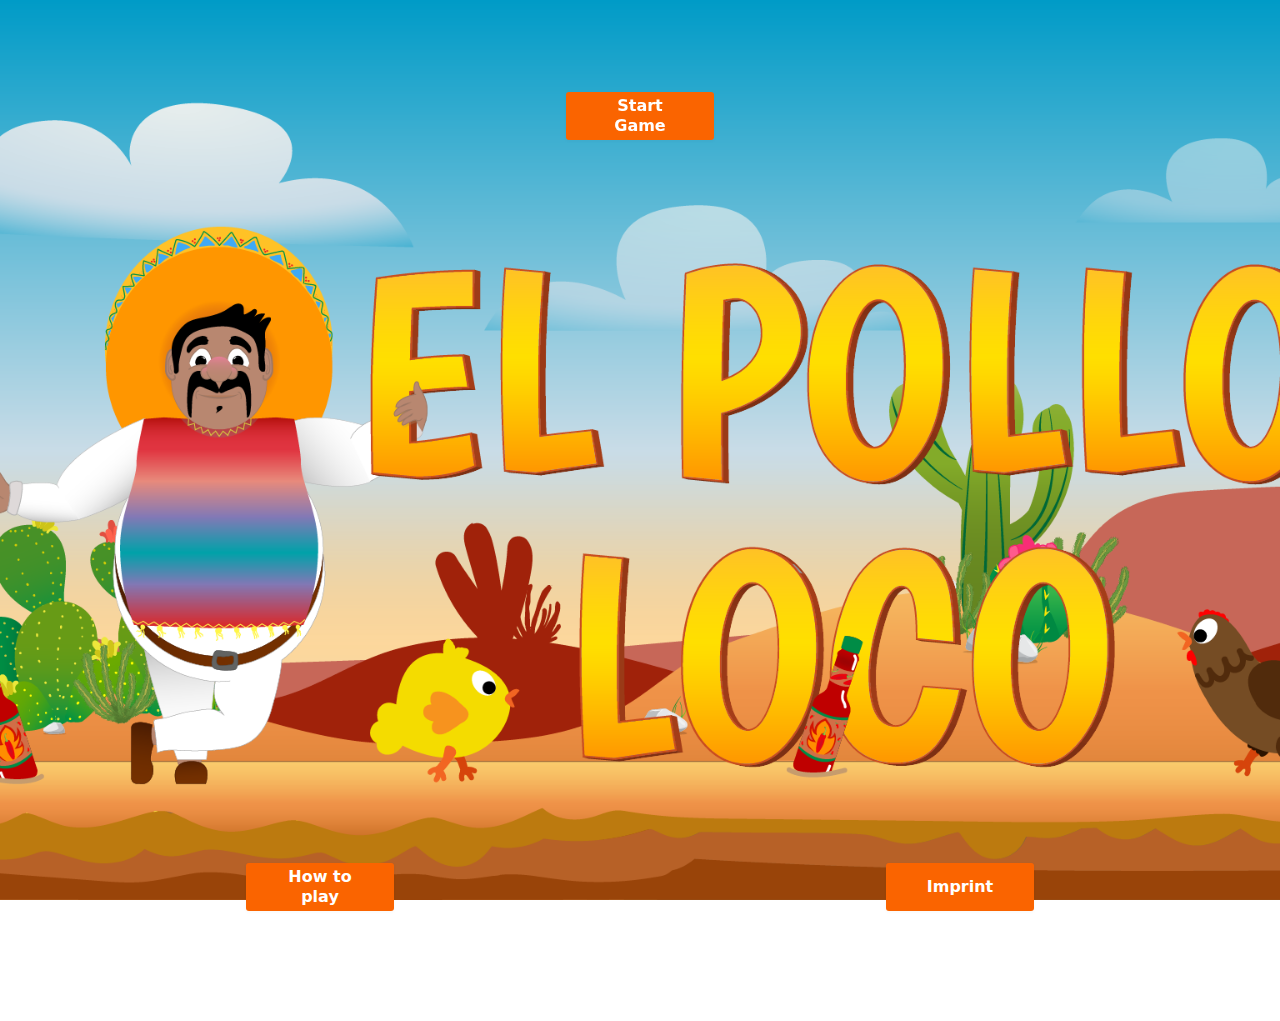
<file: index.html>
<!DOCTYPE html>
<html translate="no" lang="en">

<head>
    <meta charset="UTF-8">
    <meta http-equiv="X-UA-Compatible" content="IE=edge">
    <meta name="viewport" content="width=device-width, initial-scale=1.0">
    <title>El Pollo Loco</title>

    <style>
        @font-face {
            font-family: 'zabars';
            src: url('./assets/fonts/zabars.ttf') format('truetype');
        }
    </style>

    <link rel="stylesheet" href="./css/style.css">
    <link rel="stylesheet" href="./css/buttons.css">
    <link rel="stylesheet" href="./css/responsive.css">
    <link rel="shortcut icon" href="./assets/img/favicon/favicon.png" type="image/x-icon">

    <script src="./classes/world.class.js"></script>
    <script src="./classes/collisions.class.js"></script>
    <script src="./classes/hit-manager.class.js"></script>
    <script src="./classes/object-manager.class.js"></script>
    <script src="./classes/drawable-object.class.js"></script>
    <script src="./classes/movable-object.class.js"></script>
    <script src="./classes/keyboard.class.js"></script>
    <script src="./classes/cloud.class.js"></script>
    <script src="./classes/character.class.js"></script>
    <script src="./classes/background-object.class.js"></script>
    <script src="./classes/chicken-big.class.js"></script>
    <script src="./classes/chicken-small.class.js"></script>
    <script src="./classes/bottle.class.js"></script>
    <script src="./classes/coin.class.js"></script>
    <script src="./classes/level.class.js"></script>
    <script src="./classes/endboss.class.js"></script>
    <script src="./classes/statusbar-main.class.js"></script>
    <script src="./classes/statusbar-health.class.js"></script>
    <script src="./classes/statusbar-coin.class.js"></script>
    <script src="./classes/statusbar-bottle.class.js"></script>
    <script src="./classes/statusbar-endboss.class.js"></script>
    <script src="./classes/throwable-object.class.js"></script>
    <script src="./classes/audio-manager.class.js"></script>
    <script src="./js/sounds.js"></script>
    <script src="./js/sound-settings.js"></script>
    <script src="./js/fullscreen-display-settings.js"></script>
    <script src="./js/mobile-display-settings.js"></script>
    <script src="./js/display-settings.js"></script>
    <script src="./js/control-settings.js"></script>
    <script src="./levels/level1.js"></script>
    <script src="./js/game.js"></script>
</head>

<body onload="init()">
    <h1 id="epl-headline" class="epl-headline">El Pollo Loco</h1>

    <canvas id="canvas" class="canvas" width="720" height="480"></canvas>
    <div id="start-screen" class="start-screen">
        <img src="./assets/img/9_intro_outro_screens/start/startscreen_1.png" alt="startscreen-img" id="start-img"
            class="startscreen-img">
        <div class="start-btn">
            <button onclick="startGame()" id="start-btn" class="startscreen-btns">Start Game</button>
        </div>

        <div id="icon-main-con" class="icon-main-con">
            <img id="fullscreen-icon" src="./assets/img/icons/enter-fullscreen.svg" alt="fullscreen-icon"
                onclick="enterCanvasFullscreen()" class="fullscreen-btn">

            <img id="exit-fullscreen-icon" src="./assets/img/icons/exit-fullscreen.svg" alt="exit-fullscreen-icon"
                onclick="exitCanvasFullscreen()" class="fullscreen-btn d-none">

            <img onclick="muteAllSounds()" id="volume-btn" src="./assets/img/icons/volume-high-solid.svg"
                alt="volume-high-icon" class="volume-buttons-startscreen">

            <img onclick="playAllSounds()" id="mute-btn" src="./assets/img/icons/volume-xmark-solid.svg"
                alt="volume-muted-icon" class="volume-buttons-startscreen">
        </div>

        <div id="info-btns" class="info-btns">
            <button onclick="showHowToPlay()" id="how-to-play-btn" class="startscreen-btns">How to play</button>

            <button onclick="showImprint()" id="imprint-btn" class="startscreen-btns">Imprint</button>
        </div>
    </div>

    <div id="how-to-play-screen" class="info-screen">
        <img class="how-to-play-bgr" src="./assets/img/5_background/first_half_background.png" alt="game-bgr">
        <div class="close-btn-con-main">
            <button onclick="closeHowToPlay()" id="close-howtoplay-btn"
                class="startscreen-btns close-btn-how-to-play">Close</button>
        </div>
        <div class="how-to-play-main-con">
            <div>
                <h2>Instructions</h2>
                Jump on chickens or collect bottles and throw them on chickens to kill them.<br>
                You can also collect
                coins and use them to buy bottles. You have to kill the Endboss with your bottles to win the
                Game. Good luck!
            </div>
            <div>
                <h2 class="controls-headline">Controls</h2>
                <div>
                    <span>▶️</span> Press arrow right to walk right<br>
                    <span>◀️</span> Press arrow left to walk left<br>
                    <span>⏹️</span> Press spacebar to jump<br>
                    <span>🎯</span> Press D to throw bottle<br>
                    <span>🍾</span> Press F to buy bottle<br>
                </div>
            </div>
        </div>
        <img class="how-to-play-img" src="./assets/img/instruction-keyboard.png" alt="keyboard-img">
    </div>
    <div id="legal-notice-main-con" class="legal-notice-main-con">
        <div class="close-btn-con-main-imprint">
            <button onclick="closeImprint()" id="close-howtoplay-btn"
                class="startscreen-btns close-btn-imprint">Close</button>
        </div>
        <div class="imprint-con">
            <h1 class="privacy-policy">Imprint</h1>
            <p class="privacy-policy">Joel Baig<br />
                Hansestraße 92<br />
                92<br />
                48282 Emsdetten</p>

            <h2 class="privacy-policy">Contact</h2>
            <p class="privacy-policy">Phone: 017631277596<br />
                E-Mail: ibaig@web.de</p>

            <p class="privacy-policy">Source: <a
                    href="https://www.e-recht24.de/impressum-generator.html">https://www.e-recht24.de/impressum-generator.html</a>
            </p>
            <br>
            <h1 class="privacy-policy">Privacy Policy</h1>
            <h2 class="privacy-policy">1. An Overview of Data Protection</h2>
            <h3 class="privacy-policy">General Information</h3>
            <p class="privacy-policy">The following information provides a simple overview of what happens to your
                personal data when you visit
                this website. Personal data is any data by which you can be personally identified. Detailed information
                on
                the subject of data protection can be found in our privacy policy listed below.</p>
            <h3 class="privacy-policy">Data Collection on this Website</h3>
            <h4 class="privacy-policy">Who is responsible for data collection on this website?</h4>
            <p class="privacy-policy">The data processing on this website is carried out by the website operator. The
                operator's contact
                details
                can be found in the section “Notice regarding the responsible party” in this privacy policy.</p>
            <h4 class="privacy-policy">How do we collect your data?</h4>
            <p class="privacy-policy">Your data is collected, firstly, when you provide it to us. This can, for example,
                be data you enter into
                a
                contact form.</p>
            <p class="privacy-policy">Other data is automatically collected or gathered with your consent when you visit
                the website via our IT
                systems. This mainly includes technical data (e.g., internet browser, operating system, or time of page
                access). The collection of this data occurs automatically as soon as you access this website.</p>
            <h4 class="privacy-policy">What do we use your data for?</h4>
            <p class="privacy-policy">Part of the data is collected to ensure the error-free provision of the website.
                Other data may be used
                to
                analyze your user behavior. If contracts are concluded or initiated via the website, the data you
                transmit
                will also be processed for contract offers, orders, or other inquiries.</p>
            <h4 class="privacy-policy">What rights do you have regarding your data?</h4>
            <p class="privacy-policy">You have the right to receive information about the origin, recipient, and purpose
                of your stored
                personal
                data free of charge at any time. You also have the right to request the correction or deletion of this
                data.
                If you have given your consent to data processing, you can revoke this consent at any time for the
                future.
                Additionally, you have the right to request the restriction of the processing of your personal data
                under
                certain circumstances. Furthermore, you have the right to lodge a complaint with the competent
                supervisory
                authority.</p>
            <p class="privacy-policy">If you have any questions about data protection, you can contact us at any time.
            </p>
            <h2 class="privacy-policy">2. Hosting</h2>
            <p class="privacy-policy">We host the content of our website with the following provider:</p>
            <h3 class="privacy-policy">External Hosting</h3>
            <p class="privacy-policy">This website is hosted externally. Personal data collected on this website is
                stored on the servers of
                the
                host(s). This may include IP addresses, contact inquiries, metadata, communication data, contract data,
                contact details, names, website access data, and other data generated via a website.</p>
            <p class="privacy-policy">External hosting is carried out for the purpose of fulfilling contracts with our
                potential and existing
                customers (Art. 6 (1) lit. b GDPR) and in the interest of a secure, fast, and efficient provision of our
                online offer by a professional provider (Art. 6 (1) lit. f GDPR). If corresponding consent has been
                requested, the processing takes place exclusively based on Art. 6 (1) lit. a GDPR and Section 25 (1)
                TDDG,
                insofar as the consent includes the storage of cookies or access to information in the user’s end device
                (e.g., device fingerprinting). Consent can be revoked at any time.</p>
            <p class="privacy-policy">Our host(s) will only process your data to the extent necessary to fulfill its
                performance obligations
                and
                follow our instructions regarding this data.</p>
            <p class="privacy-policy">We use the following host(s):</p>
            <p class="privacy-policy">[Name and full address of the host]</p>
            <h2 class="privacy-policy">3. General Information and Mandatory Information</h2>
            <h3 class="privacy-policy">Data Protection</h3>
            <p class="privacy-policy">The operators of these pages take the protection of your personal data very
                seriously. We treat your
                personal
                data confidentially and in accordance with statutory data protection regulations and this privacy
                policy.
            </p>
            <p class="privacy-policy">When you use this website, various personal data are collected. Personal data is
                data by which you can be
                personally identified. This privacy policy explains what data we collect and what we use it for. It also
                explains how and for what purpose this happens.</p>
            <p class="privacy-policy">We would like to point out that data transmission over the Internet (e.g., when
                communicating via email)
                can
                have security gaps. A complete protection of data against access by third parties is not possible.</p>
            <h3 class="privacy-policy">Notice regarding the responsible party</h3>
            <p class="privacy-policy">The responsible party for data processing on this website is:</p>
            <p class="privacy-policy">Joel Baig<br />
                Hansestraße 92<br />
                48282 Emsdetten</p>

            <p class="privacy-policy">Phone: 017631277596<br />
                Email: ibaig@web.de</p>
            <p class="privacy-policy">The responsible party is the natural or legal person who, alone or jointly with
                others, decides on the
                purposes and means of processing personal data (e.g., names, email addresses, etc.).</p>

            <h3 class="privacy-policy">Storage Duration</h3>
            <p class="privacy-policy">Unless a more specific storage period is stated within this privacy policy, your
                personal data will
                remain
                with us until the purpose for the data processing ceases to apply. If you submit a legitimate request
                for
                deletion or revoke your consent to data processing, your data will be deleted unless we have other
                legally
                permissible reasons for storing your personal data (e.g., retention periods under tax or commercial
                law); in
                the latter case, deletion takes place after these reasons no longer apply.</p>
            <h3 class="privacy-policy">General Information on the Legal Basis for Data Processing on this Website</h3>
            <p class="privacy-policy">If you have consented to data processing, we process your personal data based on
                Art. 6 (1) lit. a GDPR
                or
                Art. 9 (2) lit. a GDPR if special categories of data according to Art. 9 (1) GDPR are processed. In the
                event of express consent to the transfer of personal data to third countries, the data processing is
                additionally based on Art. 49 (1) lit. a GDPR. If you have consented to the storage of cookies or to
                access
                information in your end device (e.g., via device fingerprinting), the data processing is additionally
                based
                on Section 25 (1) TDDG. Consent can be revoked at any time. If your data is required to fulfill a
                contract
                or carry out pre-contractual measures, we process your data based on Art. 6 (1) lit. b GDPR.
                Furthermore, we
                process your data if it is necessary to fulfill a legal obligation based on Art. 6 (1) lit. c GDPR. The
                data
                processing may also be carried out based on our legitimate interest pursuant to Art. 6 (1) lit. f GDPR.
                The
                relevant legal basis in each individual case is explained in this privacy policy.</p>
            <h3 class="privacy-policy">Recipients of Personal Data</h3>
            <p class="privacy-policy">In the course of our business activities, we work with various external entities.
                In some cases, the
                transfer
                of personal data to these external parties is necessary. We only pass on personal data to external
                parties
                if this is necessary for contract fulfillment, if we are legally obliged to do so (e.g., transfer of
                data to
                tax authorities), if we have a legitimate interest pursuant to Art. 6 (1) lit. f GDPR, or if another
                legal
                basis permits data transfer. When using processors, we only pass on personal data to them based on a
                valid
                contract for order processing. In the case of joint processing, a joint processing agreement is
                concluded.
            </p>
            <h3 class="privacy-policy">Revocation of Your Consent to Data Processing</h3>
            <p class="privacy-policy">Many data processing operations are only possible with your explicit consent. You
                can revoke consent you
                have
                already given at any time. The legality of the data processing carried out up until the revocation
                remains
                unaffected by the revocation.</p>
            <h3 class="privacy-policy">Right to Object to Data Collection in Special Cases and to Direct Advertising
                (Art. 21 GDPR)</h3>
            <p class="privacy-policy">IF DATA PROCESSING IS CARRIED OUT BASED ON ART. 6 (1) LIT. E OR F GDPR, YOU HAVE
                THE RIGHT TO OBJECT TO
                THE
                PROCESSING OF YOUR PERSONAL DATA AT ANY TIME FOR REASONS ARISING FROM YOUR PARTICULAR SITUATION; THIS
                ALSO
                APPLIES TO PROFILING BASED ON THESE PROVISIONS. THE RESPECTIVE LEGAL BASIS ON WHICH A PROCESSING IS
                BASED
                CAN BE FOUND IN THIS PRIVACY POLICY. IF YOU OBJECT, WE WILL NO LONGER PROCESS YOUR AFFECTED PERSONAL
                DATA
                UNLESS WE CAN DEMONSTRATE COMPELLING LEGITIMATE GROUNDS FOR THE PROCESSING THAT OUTWEIGH YOUR INTERESTS,
                RIGHTS, AND FREEDOMS OR THE PROCESSING SERVES TO ASSERT, EXERCISE, OR DEFEND LEGAL CLAIMS (OBJECTION
                PURSUANT TO ART. 21 (1) GDPR).</p>
            <p class="privacy-policy">IF YOUR PERSONAL DATA IS PROCESSED FOR DIRECT ADVERTISING PURPOSES, YOU HAVE THE
                RIGHT TO OBJECT TO THE
                PROCESSING OF YOUR PERSONAL DATA FOR THE PURPOSE OF SUCH ADVERTISING AT ANY TIME; THIS ALSO APPLIES TO
                PROFILING INSOFAR AS IT IS ASSOCIATED WITH SUCH DIRECT ADVERTISING. IF YOU OBJECT, YOUR PERSONAL DATA
                WILL
                NO LONGER BE USED FOR DIRECT ADVERTISING PURPOSES (OBJECTION PURSUANT TO ART. 21 (2) GDPR).</p>
            <h3 class="privacy-policy">Right to Complain to the Competent Supervisory Authority</h3>
            <p class="privacy-policy">In the event of violations of the GDPR, data subjects have the right to lodge a
                complaint with a
                supervisory
                authority, in particular in the member state of their habitual residence, place of work, or the place of
                the
                alleged infringement. The right to lodge a complaint is without prejudice to any other administrative or
                judicial remedies.</p>
            <h3 class="privacy-policy">Right to Data Portability</h3>
            <p class="privacy-policy">You have the right to have data that we process automatically based on your
                consent or in fulfillment of
                a
                contract handed over to you or a third party in a commonly used, machine-readable format. If you request
                the
                direct transfer of the data to another responsible party, this will only take place if it is technically
                feasible.</p>
            <h3 class="privacy-policy">Information, Correction, and Deletion</h3>
            <p class="privacy-policy">Within the framework of the applicable legal provisions, you have the right at any
                time to free
                information
                about your stored personal data, its origin, and recipient, the purpose of data processing, and, if
                applicable, a right to correction or deletion of this data. For this purpose and any further questions
                regarding personal data, you can contact us at any time.</p>
            <h3 class="privacy-policy">Right to Restriction of Processing</h3>
            <p class="privacy-policy">You have the right to request the restriction of the processing of your personal
                data. To do so, you can
                contact us at any time. The right to restriction of processing exists in the following cases:</p>
            <ul>
                <li>If you dispute the accuracy of your personal data stored by us, we usually need time to verify this.
                    For
                    the duration of the review, you have the right to request the restriction of the processing of your
                    personal data.</li>
                <li>If the processing of your personal data was/is unlawful, you can request the restriction of data
                    processing instead of deletion.</li>
                <li>If we no longer need your personal data, but you need it for the establishment, exercise, or defense
                    of
                    legal claims, you have the right to request the restriction of the processing of your personal data
                    instead of deletion.</li>
                <li>If you have filed an objection pursuant to Art. 21 (1) GDPR, a balance must be made between your
                    interests and ours. As long as it is not yet clear whose interests prevail, you have the right to
                    request the restriction of the processing of your personal data.</li>
            </ul>
            <p class="privacy-policy">If you have restricted the processing of your personal data, these data may only
                be processed – apart
                from
                their storage – with your consent or for the establishment, exercise, or defense of legal claims or for
                the
                protection of the rights of another natural or legal person or for reasons of significant public
                interest of
                the European Union or a member state.</p>
            <p class="privacy-policy">Source: <a href="https://www.e-recht24.de">https://www.e-recht24.de</a></p>
        </div>
    </div>
    <div id="game-won-screen" class="game-won-screen">
        <div class="game-over-main">
            <img id="game-won-bgr" class="endscreen-bgr" src="./assets/img/5_background/first_half_background.png"
                alt="game-over-bgr">
            <img id="wreath-img" class="wreath-img" src="./assets/img/9_intro_outro_screens/laurel_wreath.png"
                alt="laurel-wreath">
            <h1 id="win-headline" class="win-headline">You Win!</h1>

            <button id="restart-btn" onclick="restartGame()" class="restart-btn start">
                <img id="restart-img" class="restart-img" src="./assets/img/icons/restart.png" alt="restart-img">
                Play Again!
            </button>

            <button id="back-to-start-btn" class="back-to-start-btn">
                <img onclick="backToStartscreen()" id="back-to-start-img" class="back-to-start-img"
                    src="./assets/img/icons/replay.svg" alt="back-to-start-img">
                Back to start
            </button>
        </div>
    </div>

    <div id="game-over-screen" class="game-over-screen">
        <div class="game-over-main">
            <img id="game-over-bgr" class="endscreen-bgr" src="./assets/img/5_background/first_half_background.png"
                alt="game-over-bgr">
            <img id="game-over-img" class="game-over-img"
                src="./assets/img/9_intro_outro_screens/game_over/game%20over.png" alt="game-over-img">

            <button id="restart-btn" onclick="restartGame()" class="restart-btn start">
                <img id="restart-img" class="restart-img" src="./assets/img/icons/restart.png" alt="restart-img">
                Play Again!
            </button>

            <button id="back-to-start-btn" class="back-to-start-btn">
                <img onclick="backToStartscreen()" id="back-to-start-img" class="back-to-start-img"
                    src="./assets/img/icons/replay.svg" alt="back-to-start-img">
                Back to start
            </button>
        </div>
    </div>

    <div id="touch-controls" class="touch-controls" style="display: none;">
        <button class="touch-btn" ontouchstart="keyboard.LEFT = true" ontouchend="keyboard.LEFT = false">◀️</button>
        <button class="touch-btn" ontouchstart="keyboard.RIGHT = true" ontouchend="keyboard.RIGHT = false">▶️</button>
        <button class="touch-btn" ontouchstart="keyboard.SPACE = true" ontouchend="keyboard.SPACE = false">⬆️</button>
        <button class="touch-btn" ontouchstart="keyboard.D = true" ontouchend="keyboard.D = false">🎯</button>
        <button class="touch-btn" ontouchstart="keyboard.F = true" ontouchend="keyboard.F = false">🍾</button>
    </div>

    <div id="rotate-device-overlay" class="rotate-device-overlay">
        <p>🔄 Turn your device for the best experience</p>
    </div>
</body>

</html>
</file>
<file: css/style.css>
body {
    overflow: hidden;
    margin: 0;
    display: flex;
    flex-direction: column;
    justify-content: center;
    align-items: center;
    min-height: 100vh;
    background-image: url('../assets/img/desert_bgr.png');
    background-repeat: no-repeat;
    background-size: cover;
    background-position: center;
    font-family: 'zabars', Arial, Helvetica, sans-serif;
}

.wrapper {
    width: 100vw;
    height: 100vh;
    position: absolute;
    top: 0;
    bottom: 0;
    left: 0;
    right: 0;
    display: flex;
    justify-content: center;
    align-items: center;
}

.epl-headline {
    position: absolute;
    top: 30px;
}

h1 {
    position: absolute;
    top: 100px;
    font-size: 64px;
    letter-spacing: 3px;
    text-shadow: 2px, 2px, 8px rgba(0, 0, 0, 0.5);
}

.privacy-policy {
    position: unset;
}

h2 {
    font-size: 48px;
    margin-bottom: 10px;
}

p {
    font-size: 30px;
}

.d-none {
    display: none;
}

canvas {
    background-color: black;
    display: block;
}

.canvas-fullscreen {
    width: 100vw;
    height: 100vh;
    z-index: 1;
}

.start-fullscreen {
    width: 100vw !important;
    height: 100vh !important;
}

@media only screen and (max-width:720px) {
    canvas {
        width: 100%;
    }
}

@media only screen and (max-height:480px) {
    canvas {
        height: 100vh;
    }
}

.touch-btn {
    touch-action: manipulation; 
    user-select: none; 
    -webkit-user-select: none;
    -webkit-touch-callout: none; 
}

.start-screen {
    height: 480px;
    width: 720px;
    position: absolute;
    display: flex;
    align-items: center;
    justify-content: center;
    flex-direction: column;
}

.startscreen-img {
    width: 100%;
    height: 100%;
    object-fit: cover;
    position: absolute;
    top: 0;
    left: 0;
}

.info-screen {
    height: 480px;
    width: 720px;
    background-color: rgb(152, 61, 0);
    position: absolute;
    display: flex;
    align-items: center;
    flex-direction: column;
}

.info-img {
    width: 50px;
    height: 50px;
    position: relative;
    top: -230px;
}

.imprint-main-con {
    display: flex;
    justify-content: space-between;
    width: 500px;
    position: relative;
    bottom: 150px;
    margin-left: 50px;
}

.imprint-bgr {
    height: 480px;
    width: 720px;
}

.how-to-play-bgr {
    height: 480px;
    width: 720px;
}

.legal-notice-main-con {
    height: 480px;
    width: 720px;
    display: flex;
    flex-direction: column;
    align-items: center;
    margin: 32px;
    overflow-y: auto !important;
    max-height: 80vh;
    padding: 20px;
    background-image: url('../assets/img/5_background/first_half_background.png');
    background-size: cover;
    background-position: center;
}

.close-btn-con-main-imprint {
    position: fixed;
    top: 330px;
}

.close-btn-how-to-play {
    position: fixed;
    top: 130px;
}

.how-to-play-main-con {
    display: flex;
    flex-direction: column;
    font-size: 28px;
    margin-left: 24px;
    margin-right: 24px;
    position: relative;
    top: -450px;
}

.how-to-play-img {
    width: 200px;
    position: relative;
    top: -570px;
}

.win-headline-fullscreen {
    display: flex;
    position: fixed;
    top: 410px;
    font-size: 164px;
}

.game-won-screen {
    height: 480px;
    width: 720px;
    position: absolute;
    display: flex;
    align-items: center;
    justify-content: center;
    flex-direction: column;
}

.game-won-screen-fullscreen {
    height: 100vh;
    width: 100vw;
    position: absolute;
    display: flex;
    align-items: center;
    justify-content: center;
    flex-direction: column;
}

.game-over-screen {
    height: 480px;
    width: 720px;
    position: absolute;
    display: flex;
    align-items: center;
}

.game-over-screen-fullscreen {
    height: 100vh;
    width: 100vw;
    position: absolute;
    display: flex;
    align-items: center;
}

.endscreen-bgr {
    height: 480px;
    width: 720px;
}

.endscreen-bgr-fullscreen {
    height: 100vh;
    width: 100vw;
}

.game-over-img {
    height: 480px;
    width: 720px;
    position: fixed;
}

.game-over-img-fullscreen {
    height: 100vh;
    width: 100vw;
    position: fixed;
}

.wreath-img {
    height: 480px;
    width: 720px;
    position: fixed;
}

.wreath-img-fullscreen {
    height: 100vh;
    width: 100vw;
    position: fixed;
}

.restart-con {
    position: relative;
    top: 0;
    bottom: 0;
    left: 0;
    right: 0;
}

.restart-img {
    width: 78px;
    height: 78px;
}

.restart-img:hover {
    transform: translateY(-2px);
}

.ingame-pos {
    position: fixed;
    bottom: 430px;
    z-index: 1;
}

.rotate-device-overlay {
    position: fixed;
    top: 0;
    left: 0;
    width: 100%;
    height: 100%;
    background-color: rgba(0, 0, 0, 0.8);
    color: white;
    display: flex;
    justify-content: center;
    align-items: center;
    z-index: 9999;
    font-size: 2rem;
    text-align: center;
    display: none;
}

.rotate-device-overlay p {
    margin: 0;
}

.icon-main-con {
    display: flex;
    justify-content: space-between;
    position: relative;
    top: -210px;
    width: 80px;
}

.icon-main-con-fullscreen {
    display: flex;
    justify-content: space-between;
    position: relative;
    top: -575px;
    width: 80px;
}

.game-over-img-bgr-fullscreen,
.game-over-img-fullscreen {
    width: 100vw;
    height: 100vh;
    display: flex;
    align-items: center;
    justify-content: center;
}

.back-to-start-img {
    height: 48px;
    width: 48px;
    cursor: pointer;
}

.back-to-start-img:hover {
    transform: translateY(-2px);
}

.game-over-main {
    display: flex;
    align-items: center;
    flex-direction: column;
    position: absolute;
    top: 0;
    left: 0;
}
</file>
<file: css/buttons.css>
.info-btns {
    position: relative;
    top: 270px;
    display: flex;
    justify-content: space-around;
    width: 100%;
}

.info-btns-fullscreen {
    top: 450px !important;
}

.start-btn {
    width: 100%;
    display: flex;
    justify-content: center;
}

.startscreen-btns {
    width: 150px !important;
    height: 50px;
    position: relative;
    top: -109px;
    align-items: center;
    background-clip: padding-box;
    background-color: #fa6400;
    border: 1px solid transparent;
    border-radius: .25rem;
    box-shadow: rgba(0, 0, 0, 0.02) 0 1px 3px 0;
    box-sizing: border-box;
    color: #fff;
    cursor: pointer;
    display: inline-flex;
    font-family: system-ui, -apple-system, system-ui, "Helvetica Neue", Helvetica, Arial, sans-serif;
    font-size: 16px;
    font-weight: 600;
    justify-content: center;
    line-height: 1.25;
    margin: 0;
    min-height: 3rem;
    padding: calc(.875rem - 1px) calc(1.5rem - 1px);
    position: relative;
    text-decoration: none;
    transition: all 250ms;
    user-select: none;
    -webkit-user-select: none;
    touch-action: manipulation;
    vertical-align: baseline;
    width: auto;
    z-index: 1;
}

.startscreen-btns:focus {
    background-color: #fb8332;
    box-shadow: rgba(0, 0, 0, 0.1) 0 4px 12px;
}

.startscreen-btns:hover {
    background-color: #fbbd95;
    transform: translateY(-2px);
}

.startscreen-btns:active {
    background-color: #c85000;
    box-shadow: rgba(0, 0, 0, .06) 0 2px 4px;
    transform: translateY(0);
}

.startscreen-btns-fullscreen {
    top: -280px !important;
}

.close-btn-con-main {
    position: relative;
    top: -280px;
}

.close-btn-con {
    width: 100%;
    display: flex;
    justify-content: center;
}

.restart-btn {
    cursor: pointer;
    font-size: 18px;
    font-weight: 800;
    display: flex;
    align-items: center;
    flex-direction: column;
    display: flex;
    position: relative;
    top: -470px;
    border: none;
    background: none;
}

.restart-btn:hover {
    transform: translateY(-2px);
}

.restart-btn-fullscreen-game-over {
    cursor: pointer;
    font-size: 18px;
    font-weight: 800;
    display: flex;
    align-items: center;
    flex-direction: column;
    display: flex;
    position: fixed;
    top: 100px;
    border: none;
    background: none;
}

.touch-controls {
    position: absolute;
    bottom: 20px;
    left: 0;
    right: 0;
    display: flex;
    justify-content: space-around;
    z-index: 1000;
}

.touch-btn {
    width: 70px;
    height: 70px;
    border-radius: 50%;
    background-color: rgba(0, 0, 0, 0.5);
    color: white;
    border: none;
    font-size: 2rem;
    display: flex;
    justify-content: center;
    align-items: center;
    touch-action: manipulation;
}

.touch-btn:active {
    background-color: rgba(255, 255, 255, 0.7);
}

.fullscreen-btn {
    width: 32px;
    height: 32px;
    cursor: pointer;
    z-index: 1000;
}

.fullscreen-btn:hover {
    transform: translateY(-2px);
}

.volume-buttons-startscreen {
    width: 32px;
    cursor: pointer;
    z-index: 1;
}

.volume-buttons-startscreen:hover {
    transform: translateY(-2px);
}

.back-to-start-btn {
    position: relative;
    bottom: 231px;
    border-style: none;
    background: none;
    font-size: 18px;
    font-weight: 800;
    display: flex;
    align-items: center;
    flex-direction: column;
}

.back-to-start-btn-fullscreen {
    position: fixed;
    bottom: 130px;
    border-style: none;
    background: none;
    font-size: 18px;
    font-weight: 800;
    display: flex;
    align-items: center;
    flex-direction: column;
}
</file>
<file: css/responsive.css>
@media(max-width: 1400px) {
    h1 {
        display: none;
    }

    canvas {
        width: 100vw;
        height: 100vh;
    }

    .start-screen {
        width: 100vw;
        height: 100vh;
    }

    .startscreen-img {
        width: 100vw;
        height: 100vh;
    }

    .icon-main-con {
        top: -448px;
    }

    .endscreen-bgr {
        height: 100vh;
        width: 100vw;
    }

    .epl-headline {
        display: none;
    }

    .wreath-img {
        height: 100vh;
        width: 100vw;
    }

    .restart-btn {
        top: -1000px;
    }

    .back-to-start-btn {
        bottom: 290px;
    }

    .win-headline {
        display: flex;
        position: fixed;
        top: 200px;
        font-size: 164px;
    }

    .game-won-screen {
        width: 100vw;
        height: 100vh;
    }

    .game-over-screen {
        height: 100vh;
        width: 100vw;
    }

    .game-over-img {
        height: 100vh;
        width: 100vw;
    }

    .start-btn {
        position: fixed;
        top: 200px;
    }

    .info-btns {
        position: relative;
        top: 530px;
    }

    .info-screen {
        height: 100vh;
        width: 100vw;
    }

    .close-btn-con-main {
        top: -580px;
    }

    .close-btn-con-main-imprint {
        top: 130px;
    }

    .how-to-play-main-con {
        top: -650px;
        margin-left: 100px;
        font-size: 40px;
    }

    .imprint-bgr {
        height: 100vh;
        width: 100vw;
    }

    .legal-notice-main-con {
        height: 100vh;
        width: 100vw;
        max-height: 100vh;
        margin: 0;
    }

    .privacy-policy {
        padding: 20px;
        display: flex;
    }

    .how-to-play-bgr {
        height: 100vh;
        width: 100vw;
    }
}

@media(max-width: 1200px) {
    .info-btns {
        position: relative;
        top: 430px;
    }

    .how-to-play-main-con {
        font-size: 30px;
    }

    .how-to-play-img {
        top: -570px;
    }

    .close-btn-con-main {
        top: -500px;
    }

    .icon-main-con {
        top: -348px;
    }

    .restart-btn {
        top: -815px;
    }
}

@media(max-width: 1000px) {
    h1 {
        display: none;
    }

    canvas {
        width: 100vw;
        height: 100vh;
    }

    .info-btns {
        position: relative;
        top: 290px;
    }

    .start-btn {
        position: absolute;
        top: 180px;
    }

    .startscreen-btns {
        top: -130px;
        z-index: 1;
    }

    .volume-buttons-startscreen {
        bottom: 130px;
    }

    .volume-buttons-ingame {
        width: 32px;
        position: relative;
        bottom: 357px;
        right: 425px;
        cursor: pointer;
    }

    .restart-con {
        width: 100vw;
        height: 100vh;
    }

    .game-won-screen {
        width: 100vw;
        height: 100vh;
    }

    .game-over-screen {
        width: 100vw;
        height: 100vh;
    }

    .game-over-img {
        width: 100vw;
        height: 100vh;
    }

    .game-over-img-bgr {
        width: 100vw;
        height: 100vh;
    }

    .restart-img {
        top: -132px;
    }

    .win-headline {
        display: flex;
        position: fixed;
        top: 20px;
    }

    .wreath-img {
        height: 100vh;
        width: 100%;
        position: fixed;
    }

    .how-to-play-main-con {
        display: flex;
        flex-direction: column;
        font-size: 22px;
        margin-top: 20px;
        margin-left: 32px;
        margin-right: 32px;
        position: relative;
        top: -515px;
    }

    .how-to-play-img {
        top: -620px;
    }

    .info-img {
        width: 50px;
        height: 50px;
        position: relative;
        top: -250px;
    }

    .start-screen {
        width: 100vw;
        height: 100vh;
    }

    .startscreen-img {
        width: 100vw;
        height: 100vh;
    }

    .fullscreen-btn {
        top: -152px;
    }

    .info-screen {
        width: 100vw;
        height: 100vh;
    }

    .close-btn-how-to-play {
        top: -200px;
    }

    .close-btn-con-main {
        top: -220px;
    }

    .close-btn-con-main-imprint {
        top: 150px;
    }

    .icon-main-con {
        display: flex;
        justify-content: center;
        top: -165px;
    }

    .endscreen-bgr {
        width: 100vw;
        height: 100vh;
    }

    .back-to-start-btn {
        bottom: 231px;
    }

    .restart-btn {
        top: -431px;
    }
}

@media(max-width: 900px) {
    .info-btns {
        top: 280px;
    }

    .icon-main-con {
        top: -152px;
    }

    .restart-img {
        height: 70px;
        width: 70px;
    }

    .win-headline {
        position: fixed;
        top: 2px;
    }

    .close-btn-how-to-play {
        top: -185px;
    }

    .restart-btn {
        top: -409px;
    }

    .back-to-start-btn {
        bottom: 220px;
    }
}

@media(max-width: 850px) {
    .info-btns {
        top: 270px;
    }

    .volume-buttons-startscreen {
        bottom: 130px;
    }

    .how-to-play-main-con {
        top: -480px;
    }

    .how-to-play-img {
        top: -650px;
    }

    .restart-img {
        height: 60px;
        width: 60px;
    }

    .close-btn-con-main {
        top: -180px;
    }

    .start-btn {
        top: 170px;
    }

    .restart-btn {
        position: fixed;
        top: 20px;
    }

    .back-to-start-btn {
        bottom: 125px;
    }
}

@media(max-width: 670px) {
    .controls-headline {
        margin-bottom: 10px;
        margin-top: 10px;
    }

    .fullscreen-btn {
        top: -110px;
    }

    .volume-buttons-startscreen {
        bottom: 120px;
    }

    .startscreen-btns {
        top: -133px;
        z-index: 1;
    }

    .info-btns {
        position: relative;
        top: 245px;
    }

    .startscreen-img {
        width: 100vw;
        height: 100vh;
        object-fit: contain;
    }

    .close-btn-con-main {
        top: -230px;
    }

    .how-to-play-img {
        top: -580px;
    }

    .how-to-play-main-con {
        top: -456px;
    }

    .icon-main-con {
        top: -143px;
    }

    .restart-img {
        width: 50px;
        height: 50px;
    }

    .win-headline {
        font-size: 120px;
        top: 30px;
    }

    .start-btn {
        top: 185px;
    }

    .back-to-start-btn {
        bottom: 119px;
    }
}
</file>
